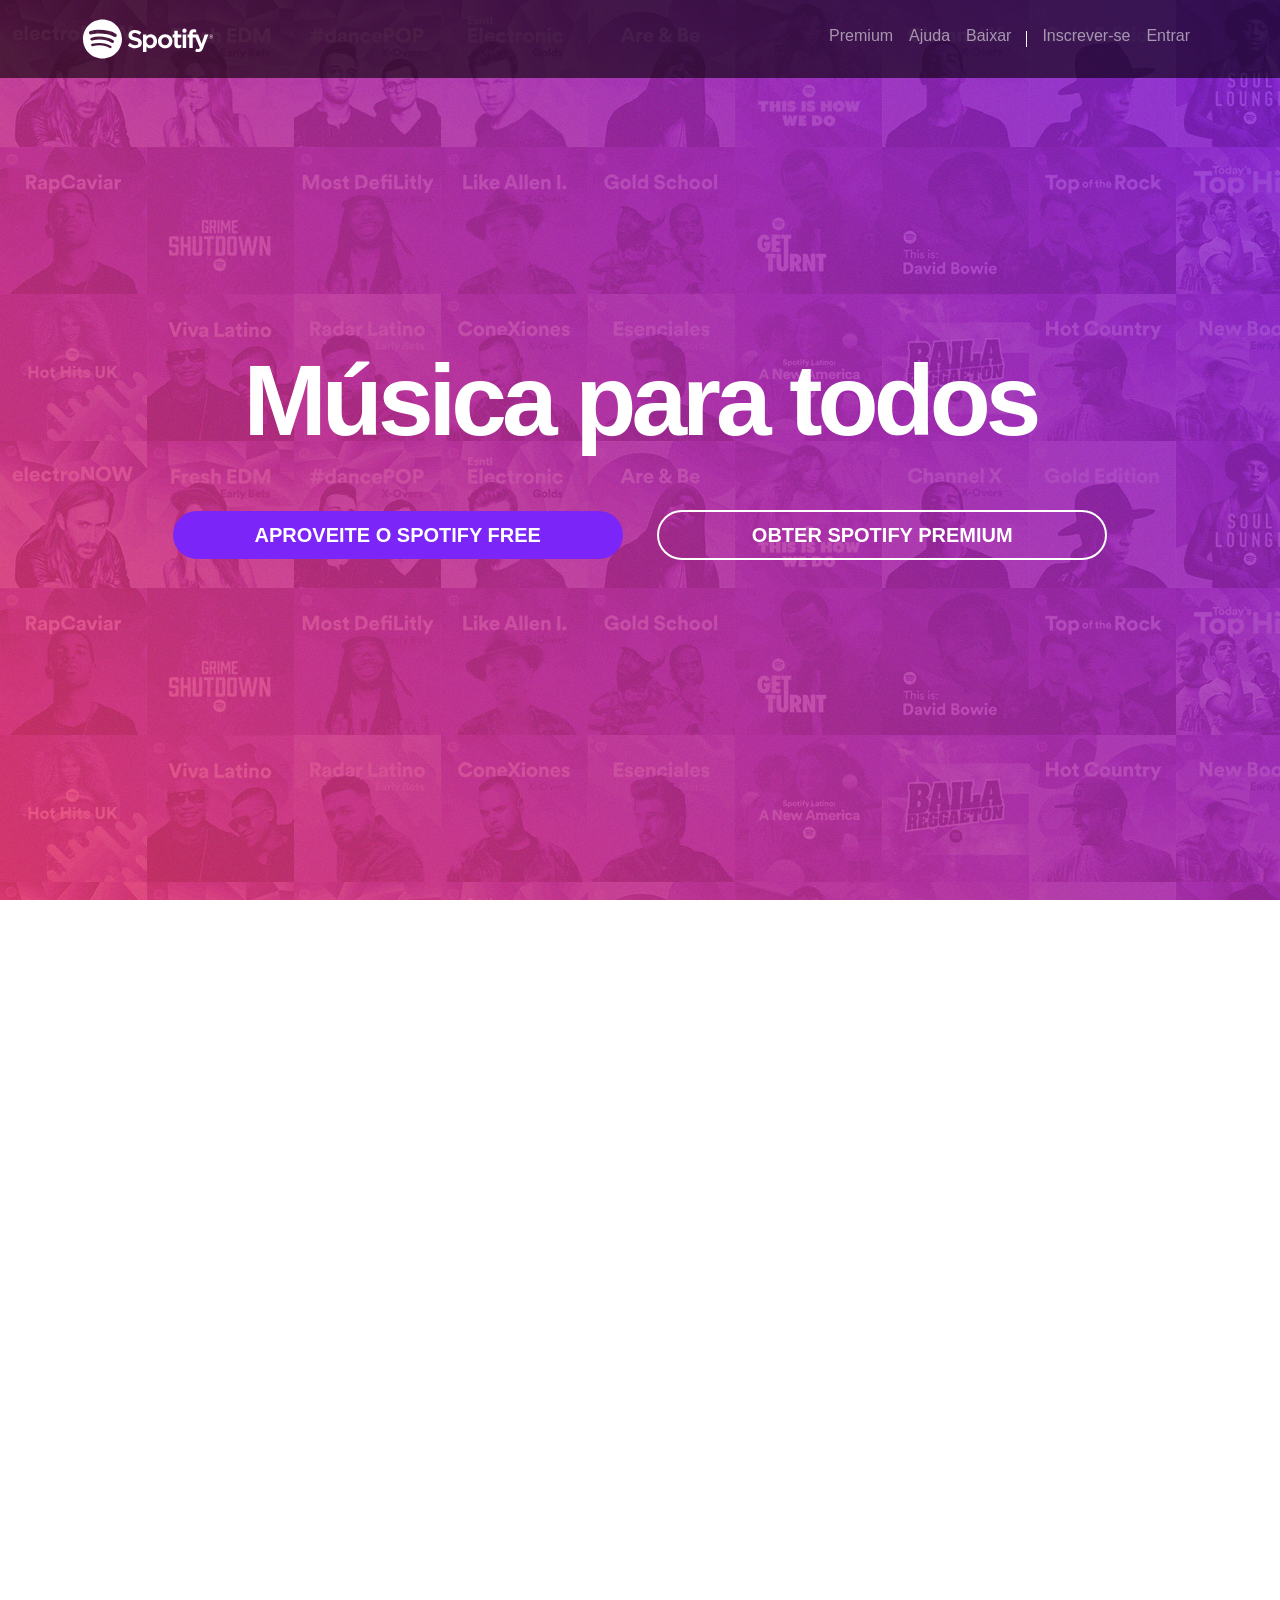
<file: index.htm>
<!DOCTYPE html>
<html lang="pt-br">
<head>
    <meta charset="UTF-8">
    <meta name="viewport" content="width=device-width, initial-scale=1.0">
    <title>Spotify</title>
    <link href="https://cdn.jsdelivr.net/npm/bootstrap@5.3.3/dist/css/bootstrap.min.css" rel="stylesheet" integrity="sha384-QWTKZyjpPEjISv5WaRU9OFeRpok6YctnYmDr5pNlyT2bRjXh0JMhjY6hW+ALEwIH" crossorigin="anonymous">
    <script src="https://cdn.jsdelivr.net/npm/bootstrap@5.3.3/dist/js/bootstrap.bundle.min.js" integrity="sha384-YvpcrYf0tY3lHB60NNkmXc5s9fDVZLESaAA55NDzOxhy9GkcIdslK1eN7N6jIeHz" crossorigin="anonymous"></script>
    <link rel="stylesheet" href="estilo.css">
    <link rel="icon" href="imagens/favicon.png">
</head>
<body>
<!-- Barra de navegação-->
<nav class="navbar fixed-top navbar-expand-lg navbar-dark barra-trans" >
    <div class="container">   
        <!--header-->    
        <header>
    <div class="navbar">
        <a href="#" class="navbar-brand">
            <span class="logo">Spotify</span>
        </a>
    </div><!--fim logo-->
        </header>
    <!--navbar recolhivel-->
    <button type="button" class="navbar-toggler " data-bs-target="#recolha" data-bs-toggle="collapse">
    <span class="navbar-toggler-icon"></span></button>

        <div class="collapse navbar-collapse justify-content-end" id="recolha">
            <ul class="navbar-nav">
                <li class="navbar-item"><a href="#" class="nav-link">Premium</a></li>
                <li class="navbar-item"><a href="#" class="nav-link">Ajuda</a></li>
                <li class="navbar-item"><a href="#" class="nav-link">Baixar</a></li>
                <li class="divisor"></li>
                <li class="navbar-item"><a href="#" class="nav-link">Inscrever-se</a></li>
                <li class="navbar-item"><a href="#" class="nav-link">Entrar</a></li>
            </ul>
        </div>

    </div><!--fim container-->
</nav>

<div class="capa">
    <div class="texto-capa">
        <h1>Música para todos</h1>
        <a href="#" class="btn btn-lg btn-custom btn-roxo">Aproveite o Spotify Free</a>
        <a href="#" class="btn btn-lg btn-custom btn-branco">Obter Spotify Premium</a>
    </div>
</div><!--fim capa-->
<!--conteudo-->
  <section id="servico" class="hidden">
      <div class="container">
        <div class="row">
              <!--albuns-->
              <div class="col-lg-6">
                  <div class="row albuns">
                      <div class="col-lg-6">
                          <img src="imagens/img1.jpg" alt="imagem1" class="img-fluid">
                      </div>
                      <div class="col-lg-6">
                          <img src="imagens/img2.jpg" alt="" class="img-fluid">
                      </div>
                  </div><!--row-->
                      <div class="row albuns">
                          <div class="col-lg-6">
                              <img src="imagens/img3.jpg" alt="imagem1" class="img-fluid">
                          </div>
                          <div class="col-lg-6">
                              <img src="imagens/img4.jpg" alt="" class="img-fluid">
                          </div>
                      </div>
                  
              </div>
              <!--servicos-->
              <div class="col-lg-6">
              <h2>O que o spotify tem?</h2>
              <h3>Músicas</h3>
              <p>O Spotify tem milhões de músicas. Escute seus sons favoritos, descubra novas músicas e reúna seus favoritos em um só lugar.</p>
              
              <h3 >Playlists</h3>
              <p>No Spotify você encontra uma playlist para cada momento. Todas feitas por fanáticos e especialistas da música.</p>
              
              <h3>Novos lançamentos</h3>
              <p>Escute os novos lançamentos de singles e álbuns da semana e veja o que está bombando no Top 50.</p>
              </div>
          </div>
      </div><!--container-->
  </section>
  
  
  <section id="recursos">
      <div class="container">
          <div class="row">
          <!--recuros-->
          <div class="col-lg-4" >
              <h2>Fácil</h2>
              <h3>Buscar</h3>
              <p>Já sabe o que quer escutar? É só procurar e apertar o play.</p>
              
              <h3 >Navegar</h3>
              <p>Veja os novos lançamentos, o que está bombando nas paradas e as melhores playlists para o seu momento.</p>
                
                <h3>Descobrir</h3>
                <p>Curta músicas novas toda segunda-feira com uma playlist personalizada pra você. Ou relaxe e curta uma das rádios.</p>
            </div>
            <!--img recursos-->
            <div class="col-md-8">
                <div class="row rotacionar">
                    <div class="col-lg-6">
                        <img src="imagens/iphone1.png" alt="iphone1" class="img-fluid">
                    </div>
                    <div class="col-lg-6">
                        <img src="imagens/iphone2.png" alt="iphone2" class="img-fluid">
                    </div>
                </div><!--row-->
            </div>
            </div>
        </div>
    </section>

    <!--rodapé-->
    <footer id="rodape">
        <div class="container">
            <div class="row">
                <div class="col-lg-2">
                <span class="logo">Spotify</span>
                </div>

                <div class="col-lg-2">
                    <h4>Company</h4>
                    <ul class="nav flex-column">
                        <li class="nav-item"><a href="#" class="nav-link">Sobre</a></li>
                        <li class="nav-item"><a href="#" class="nav-link">Emprego</a></li>
                        <li class="nav-item"><a href="#" class="nav-link">Imprensa</a></li>
                        <li class="nav-item"><a href="#" class="nav-link">Novidades</a></li>
                    </ul>
                </div>

                <div class="col-lg-2">
                    <h4>Comunidades</h4>
                    <ul class="nav flex-column">
                        <li class="nav-item"><a href="#" class="nav-link">Artistas</a></li>
                        <li class="nav-item"><a href="#" class="nav-link">Desenvolvedores</a></li>
                        <li class="nav-item"><a href="#" class="nav-link">Marcas</a></li>
                        
                    </ul>
                </div>
                <div class="col-lg-2">
                    <h4>Links Uteis</h4>
                    <ul class="nav nav-bar flex-column">
                        <li class="navb-item"><a href="#" class="nav-link">Ajuda</a></li>
                        <li class="navb-item"><a href="#" class="nav-link">Presentes</a></li>
                        <li class="navb-item"><a href="#" class="nav-link">Player da web</a></li>
                    </ul>
                </div>
                <div class="col-lg-4">
                    <ul class="nav nav-bar">
                        <li class="navb-item"><a href="#" class="nav-link"><img src="imagens/facebook.png" alt=""></a></li>
                        <li class="navb-item"><a href="#" class="nav-link"><img src="imagens/twitter.png" alt=""></a></li>
                        <li class="navb-item"><a href="#" class="nav-link"><img src="imagens/instagram.png" alt=""></a></li>
                    </ul>
                </div>
            </div><!--row-->
        </div>
    </footer>
</body>
</html>
</file>
<file: estilo.css>
/* 
@author Bernardo Galloni
@version 0.1
*/
/*====================Layout==================*/
html,body, .capa{
    height: 100%;
    overflow: auto;
}

body{
    
    background: url(imagens/capa.png),url(imagens/ruido.png), linear-gradient(50deg,#ff4169,#7c26f8);
    background-attachment: fixed;
    font-family: Helvetica, Arial, Sans-serif;
    overflow-x: hidden;
}

/*--Barra de Navegação--*/
.logo{
    height: 40px;
    width: 132px;
    display:block;
    background-image: url(imagens/spotify.svg);

    background-size: contain;
    background-repeat: no-repeat;
    color:transparent;
}

.divisor{
    width: 1px;
    height: 16px;
    background: white;
    margin: 15px 7px
}
.navbar-expand-sm .navbar-nav .nav-link, footer .nav a {

    color: white;
}

.navbar-expand-sm .navbar-nav .nav-link:hover, footer .nav a:hover{
    color: #9bf0e1;
}

nav.barra-trans{
    padding: 6px 0px;
    background-color: rgba(0, 0, 0, 0.6);
    border-style: none;

}

/*--imagem de capa--*/
.capa{
    display:table;
    width: 100%;
}
.texto-capa{
    text-align: center;
    color:white;
    display: table-cell;
    vertical-align: middle;
}

/*--botões--*/
.btn-custom{
    border-radius: 500px;
    color:white;
    -webkit-border-radius: 500px;
    -moz-border-radius: 500px;
    text-transform: uppercase;
    transition: background 0.4s color 0.4s;

}
.btn-roxo{
    background: #7c25f8 ;
    font-weight: 600;
}
.btn-roxo:hover{
    background: #4d09ac;
}

.btn-branco{
    border:2px solid white;
    font-weight: 600;
}
.btn-branco:hover{
    color:black;
    background: white;
}

/*--conteudo--*/
#servico{
    background-color: white;
    padding-top:20px;
    padding-bottom:20px;
}

.albuns{
    padding: 10px 0px 10px 0px;
}

/*--recursos--*/
#recursos{

    padding-top:20px;
    padding-bottom:20px;
    color:white;
}

/*--rodape--*/
footer{
    padding:50px 0px 20px 0px;
    background: black;
    position: relative;
}


/*===================Tipografia================*/
#servico h2, #servico h3{
    color:#7c25f8;
}
#recursos h3{
    color: #9bf0e1;
}

.rotacionar{
    transform: rotate(30deg);
    -webkit-transform: rotate(30deg);
    -moz-transform: rotate(30deg);
    padding-left: 80px;
}

h1{

    font-weight: 900;
    letter-spacing: -0.05em;
    margin-bottom: 50px;
}

h2{
    font-size: 50px;
    font-weight: 700;
    letter-spacing: -0.04em;
}

h3{
    font-size: 35px;
    font-weight: 700;
    letter-spacing: -0.04em;
}

#rodape h4{
    color: #919496;
    text-transform: uppercase;
    font-size: 12px;
}

/*--Queries--*/
/*--xs < 768px--*/
@media screen and (max-width:767px){
    h1{
        font-size: 50px;
    }
    .btn-custom{
        margin:10px 15px;
        width: 200px;
    }
}

/*sm*/
@media screen and (min-width:768px){
    h1{
        font-size: 70px;
    }
    .btn-custom{
        margin: 0px 10px;
        width: 250px;
    }
}

/*md*/
@media screen and (min-width:992px){
    h1{
        font-size: 80px;
    }
    .btn-custom{
        margin: 0px 10px;
        width: 350px;
    }
}

/*lg*/
@media screen and (min-width:1200px){
    h1{
        font-size: 100px;
        
    }
    .btn-custom{
        margin: 0px 15px;
        width: 450px;
    }
}
</file>
